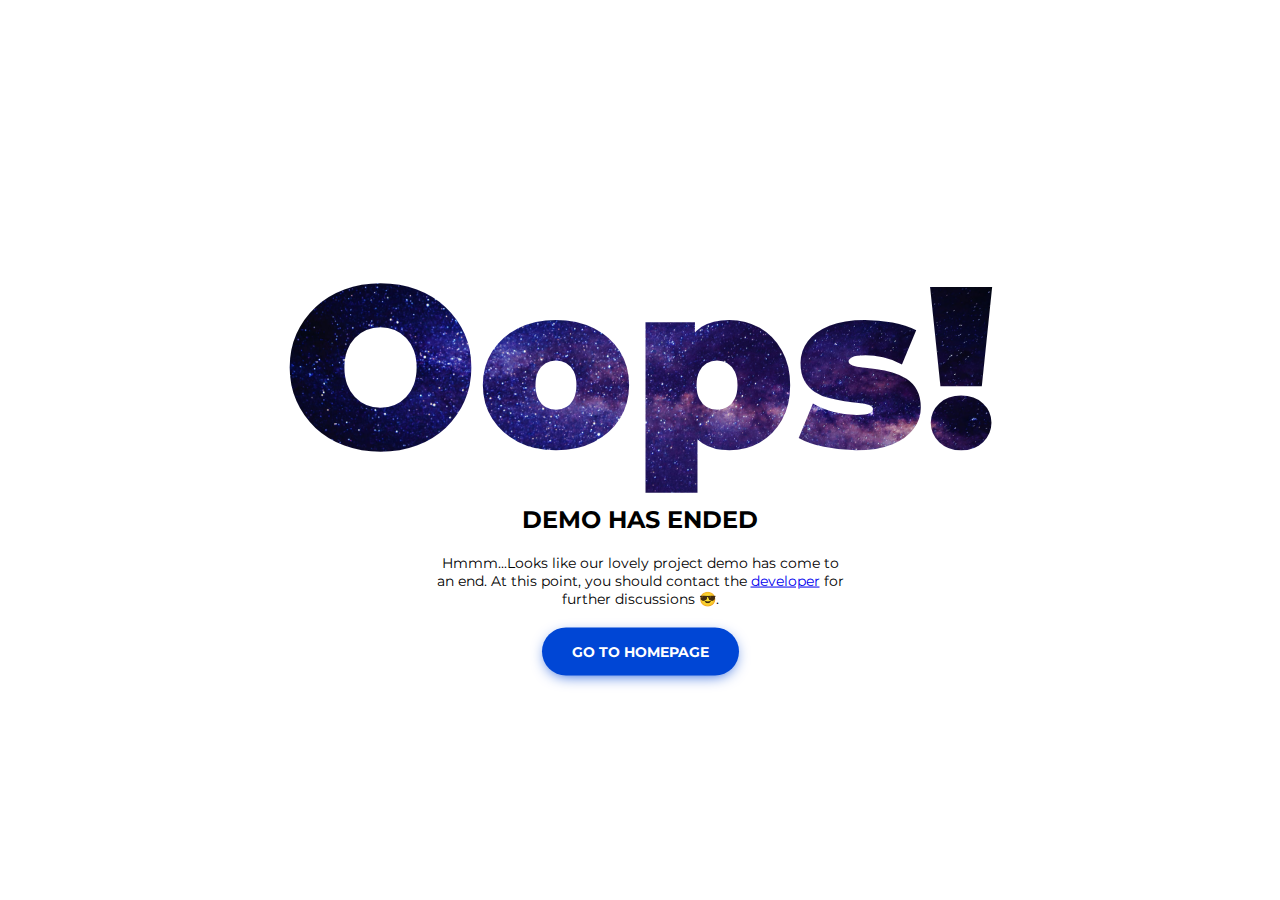
<file: end/index.html>
<!DOCTYPE html>
<html lang="en">

<head>
	<meta charset="utf-8">
	<meta http-equiv="X-UA-Compatible" content="IE=edge">
	<meta name="viewport" content="width=device-width, initial-scale=1">
	<!-- The above 3 meta tags *must* come first in the head; any other head content must come *after* these tags -->

	<title>End of demo</title>

	<!-- Google font -->
	<link href="https://fonts.googleapis.com/css?family=Montserrat:400,700,900" rel="stylesheet">

	<!-- Custom stlylesheet -->
	<link type="text/css" rel="stylesheet" href="css/style.css" />

	<!-- HTML5 shim and Respond.js for IE8 support of HTML5 elements and media queries -->
	<!-- WARNING: Respond.js doesn't work if you view the page via file:// -->
	<!--[if lt IE 9]>
		  <script src="https://oss.maxcdn.com/html5shiv/3.7.3/html5shiv.min.js"></script>
		  <script src="https://oss.maxcdn.com/respond/1.4.2/respond.min.js"></script>
		<![endif]-->

</head>

<body>

	<div id="notfound">
		<div class="notfound">
			<div class="notfound-404">
				<h1>Oops!</h1>
			</div>
			<h2>Demo has ended</h2>
			<p>Hmmm...Looks like our lovely project demo has come to an end. At this point, you should contact the <a href="tel:+2347088445549">developer</a> for further discussions 😎.</p>
			<a href="../index.html">Go To Homepage</a>
		</div>
	</div>

</body><!-- This templates was made by Colorlib (https://colorlib.com) -->

</html>
</file>
<file: end/css/style.css>
* {
  -webkit-box-sizing: border-box;
  box-sizing: border-box;
}

body {
  padding: 0;
  margin: 0;
}

#notfound {
  position: relative;
  height: 100vh;
}

#notfound .notfound {
  position: absolute;
  left: 50%;
  top: 50%;
  -webkit-transform: translate(-50%, -50%);
  -ms-transform: translate(-50%, -50%);
  transform: translate(-50%, -50%);
}

.notfound {
  max-width: 410px;
  width: 100%;
  text-align: center;
}

.notfound .notfound-404 {
  height: 280px;
  position: relative;
  z-index: -1;
}

.notfound .notfound-404 h1 {
  font-family: "Montserrat", sans-serif;
  font-size: 230px;
  margin: 0px;
  font-weight: 900;
  position: absolute;
  left: 50%;
  -webkit-transform: translateX(-50%);
  -ms-transform: translateX(-50%);
  transform: translateX(-50%);
  background: url("../img/bg.jpg") no-repeat;
  -webkit-background-clip: text;
  -webkit-text-fill-color: transparent;
  background-size: cover;
  background-position: center;
}

.notfound h2 {
  font-family: "Montserrat", sans-serif;
  color: #000;
  font-size: 24px;
  font-weight: 700;
  text-transform: uppercase;
  margin-top: 0;
}

.notfound p {
  font-family: "Montserrat", sans-serif;
  color: #000;
  font-size: 14px;
  font-weight: 400;
  margin-bottom: 20px;
  margin-top: 0px;
}

.notfound > a {
  font-family: "Montserrat", sans-serif;
  font-size: 14px;
  text-decoration: none;
  text-transform: uppercase;
  background: #0046d5;
  display: inline-block;
  padding: 15px 30px;
  border-radius: 40px;
  color: #fff;
  font-weight: 700;
  -webkit-box-shadow: 0px 4px 15px -5px #0046d5;
  box-shadow: 0px 4px 15px -5px #0046d5;
}

@media only screen and (max-width: 767px) {
  .notfound .notfound-404 {
    height: 142px;
  }
  .notfound .notfound-404 h1 {
    font-size: 112px;
  }
}
</file>
